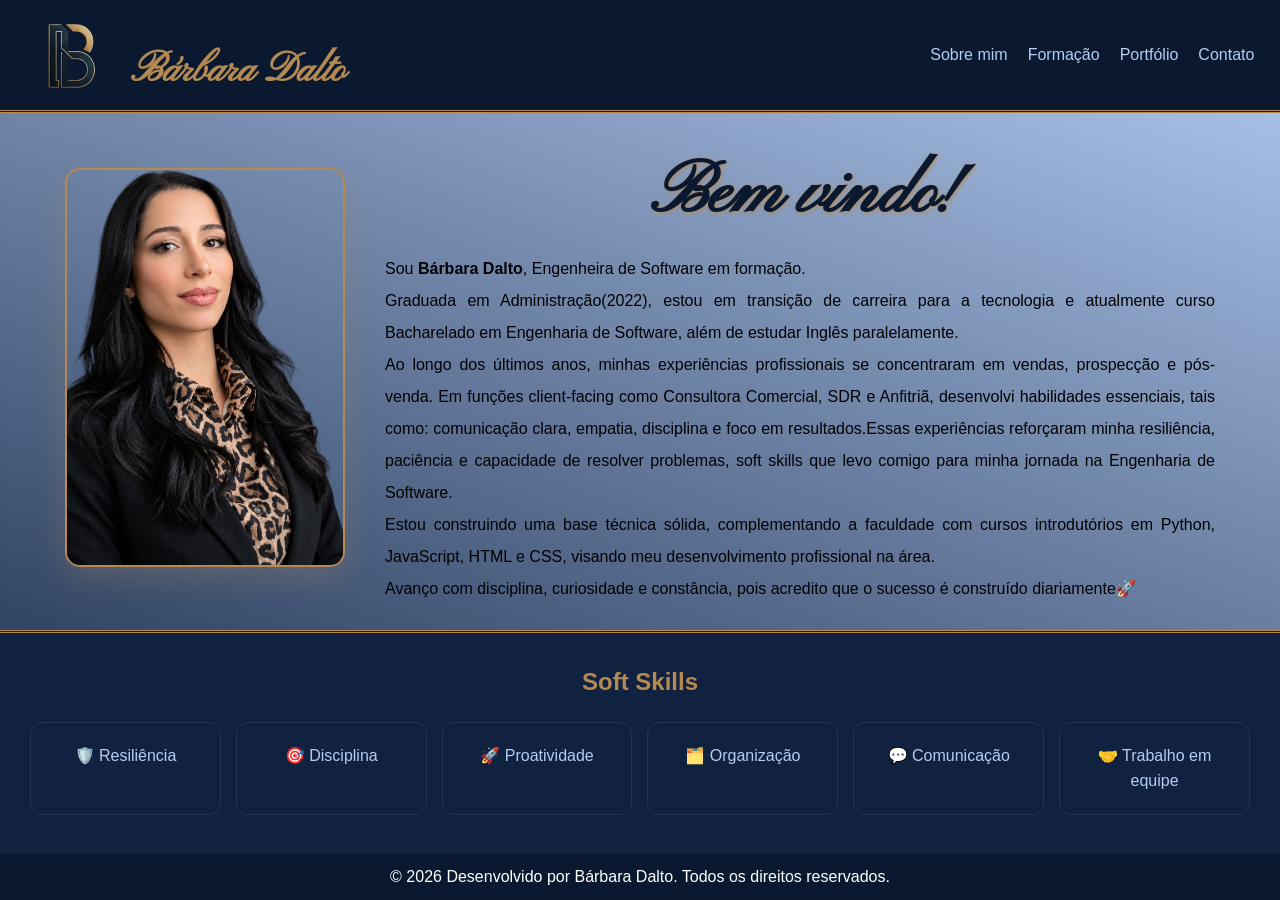
<file: index.html>
<!DOCTYPE html>
<html lang="pt-br">
<head>
    <meta charset="UTF-8">
    <meta name="viewport" content="width=device-width, initial-scale=1.0">
    <!-- Título da aba do navegador -->
    <title>Bárbara Dalto</title>
    <!-- Ícone personalizado da aba (favicon) -->
    <link rel="shortcut icon" href="images/logo.png" type="image/x-icon">
    <!-- Link para o CSS -->
    <link rel="stylesheet" href="style/style.css">
</head>

<body>
    <!-- Header com logo, nome e menu -->
    <header id="header">
        <img src="images/logo.png" alt="Ícone de Bárbara Dalto" width="90">
        <h1>Bárbara Dalto</h1>
        <!-- Menu que possibilita a navegação entre as páginas -->
        <nav id="nav">
            <ul>
                <li><a href="index.html">Sobre mim</a></li>
                <li><a href="formacao.html">Formação</a></li>
                <li><a href="portfolio.html">Portfólio</a></li>
                <li><a href="contato.html">Contato</a></li>
            </ul>
        </nav>
    </header>

    <main>
        <!-- Main com Section sobre mim, e Article com  Soft Skills -->
        <section id="sobre-mim">
            <!-- Container da Imagem -->
            <div class="sobre-imagem">
                 <img  src="images/perfil2.png" alt="Foto de Bárbara Dalto">
            </div>
            <!-- Container do Texto descritivo da seção -->
            <div class="sobre-texto">
                <h2>Bem vindo! </h2>
                <p>Sou <strong>Bárbara Dalto</strong>, Engenheira de Software em formação.</p>
                <p>Graduada em Administração(2022), estou em transição de carreira para a tecnologia e atualmente curso Bacharelado em Engenharia de Software, além de estudar Inglês paralelamente.</p>
                <p>Ao longo dos últimos anos, minhas experiências profissionais se concentraram em vendas, prospecção e pós-venda. Em funções client-facing como Consultora Comercial, SDR e Anfitriã, desenvolvi habilidades essenciais, tais como: comunicação clara, empatia, disciplina e foco em resultados.Essas experiências reforçaram minha resiliência, paciência e capacidade de resolver problemas, soft skills que levo comigo para minha jornada na Engenharia de Software.</p>
                 <p>Estou construindo uma base técnica sólida, complementando a faculdade com cursos introdutórios em Python, JavaScript, HTML e CSS, visando meu desenvolvimento profissional na área.</p>
                <p>Avanço com disciplina, curiosidade e constância, pois acredito que o sucesso é construído diariamente🚀</p>
            </div>
        </section>

        <!-- Seção de habilidades(soft skills) -->
        <article id="habilidades">
            <h2>Soft Skills</h2>
            <!-- Lista das habilidades -->
                <ul class="habilidades-lista">
                    <li>🛡️ Resiliência</li>
                    <li>🎯 Disciplina</li>   
                    <li>🚀 Proatividade</li>
                    <li>🗂️ Organização</li>
                    <li>💬 Comunicação</li>
                    <li>🤝 Trabalho em equipe</li>
                </ul>
        </article>
    </main>

    <!-- Rodapé com informações de autoria e direitos autorais -->
    <footer>
        <p>&copy; 2026 Desenvolvido por Bárbara Dalto. Todos os direitos reservados.</p>
    </footer>
</body>
</html>
</file>
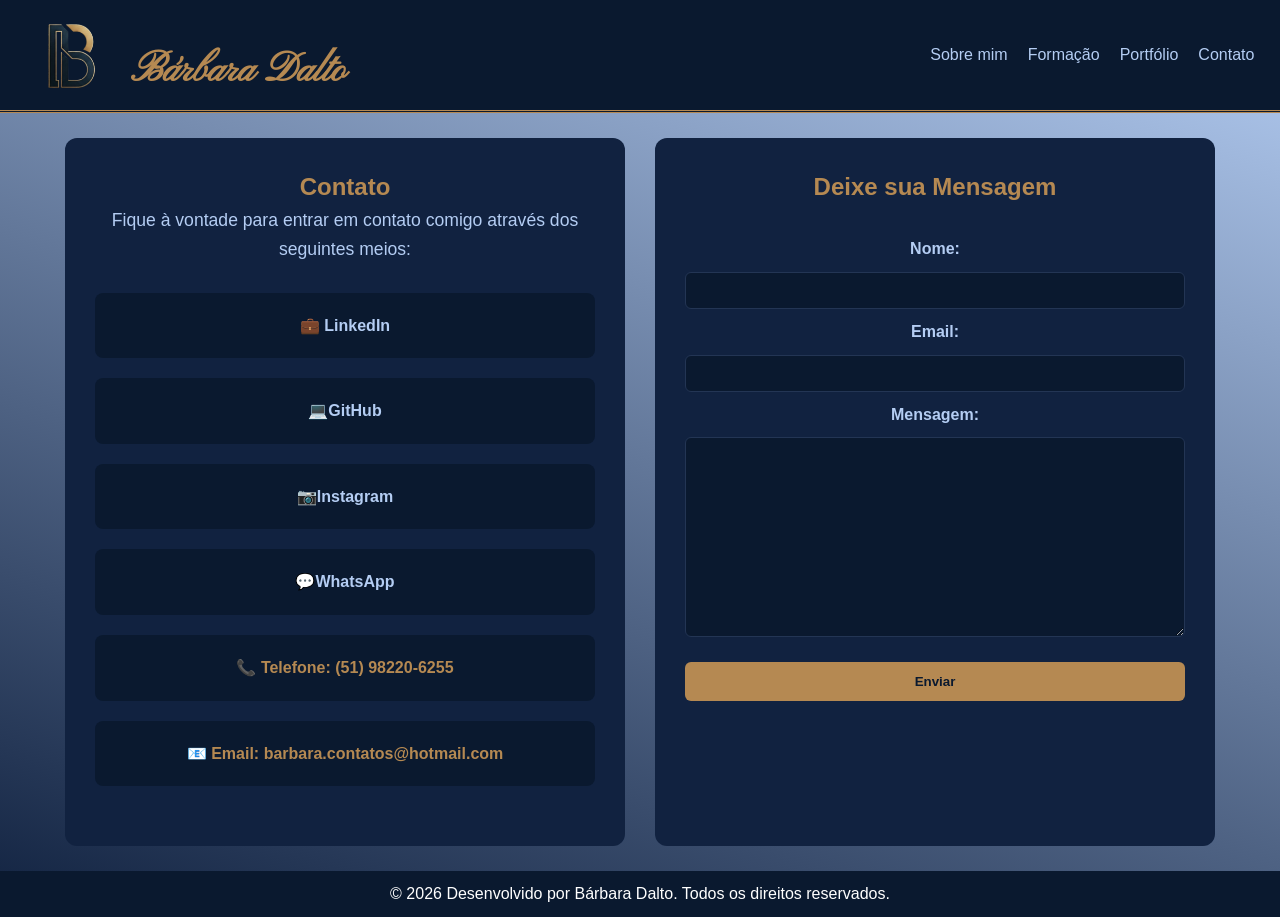
<file: contato.html>
<!DOCTYPE html>
<html lang="pt-br">
<head>
    <meta charset="UTF-8">
    <meta name="viewport" content="width=device-width, initial-scale=1.0">
    <!-- Título da aba do navegador -->
    <title>Bárbara Dalto</title>
    <!-- Ícone personalizado da aba (favicon) -->
    <link rel="shortcut icon" href="images/logo.png" type="image/x-icon">
    <!-- Link para o CSS -->
    <link rel="stylesheet" href="style/style.css">
</head>

<body>
    <!-- Header com logo, nome e menu -->
    <header id="header">
        <img src="images/logo.png" alt="Ícone de Bárbara Dalto" width="90">
        <h1>Bárbara Dalto</h1>
        <!-- Menu que possibilita a navegação entre as páginas -->
        <nav id="nav">
            <ul>
                <li><a href="index.html">Sobre mim</a></li>
                <li><a href="formacao.html">Formação</a></li>
                <li><a href="portfolio.html">Portfólio</a></li>
                <li><a href="contato.html">Contato</a></li>
            </ul>
        </nav>
    </header>

    <main id="meios-de-contato">
        <!-- Seção com meios de contato e redes sociais -->
        <section id="contato">
            <h1>Contato</h1>
            <!-- Introdução -->
            <p>Fique à vontade para entrar em contato comigo através dos seguintes meios:</p>
                <!-- Lista de links para contato e redes sociais -->
                <ul class="lista-links">
                    <li>💼<a href="https://www.linkedin.com/in/barbaradalto/" target="_blank" rel="noopener noreferrer"> LinkedIn</a></li>
                    <li>💻<a href="https://github.com/BarbaraDalto/" target="_blank" rel="noopener noreferrer">GitHub</a></li>
                    <li>📷<a href="https://www.instagram.com/barbara_dalto/" target="_blank" rel="noopener noreferrer">Instagram</a></li>
                    <li>💬<a href="https://wa.me/5551982206255" target="_blank" rel="noopener noreferrer">WhatsApp</a></li>
                    <li>📞 <strong>Telefone: (51) 98220-6255</strong></li>
                    <li>📧 <strong>Email: barbara.contatos@hotmail.com</strong></li>
                </ul>
        </section>

        <!-- Seção com formulário para envio de mensagem -->
        <section id="mensagem">
            <h1>Deixe sua Mensagem</h1>
            <!-- Formulário para contato -->
            <form>
                <!-- Campo para inserir Nome -->
                <label for="name">Nome:</label>
                <input type="text" id="name" name="name" required>
                <!-- Campo para inserir E-mail -->
                <label for="email">Email:</label>
                <input type="email" id="email" name="_replyto" required>
                <!-- Campo para inserir Mensagem -->
                <label for="message">Mensagem:</label>
                <textarea id="message" name="message" rows="5" required></textarea>
                <!-- Botão para envio do formulário -->
                <button type="submit">Enviar</button>
            </form>
        </section>
    </main>

    <!-- Rodapé com informações de autoria e direitos autorais -->
    <footer>
        <p>&copy; 2026 Desenvolvido por Bárbara Dalto. Todos os direitos reservados.</p>
    </footer>
    <script src="script.js"></script>
</body>
</html>
</file>
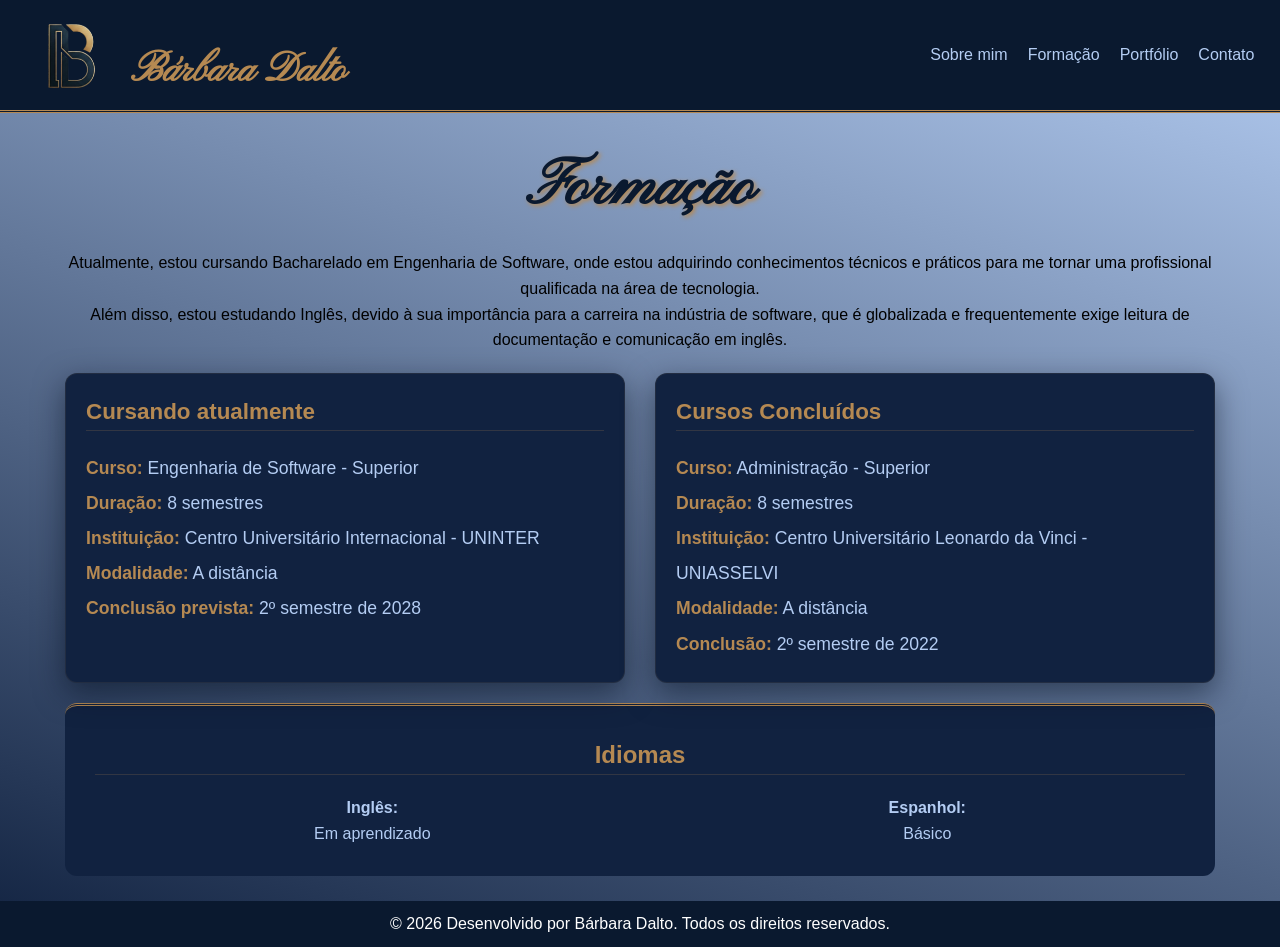
<file: formacao.html>
<!DOCTYPE html>
<html lang="pt-br">
<head>
    <meta charset="UTF-8">
    <meta name="viewport" content="width=device-width, initial-scale=1.0">
    <!-- Título da aba do navegador -->
    <title>Bárbara Dalto</title>
    <!-- Ícone personalizado da aba (favicon) -->
    <link rel="shortcut icon" href="images/logo.png" type="image/x-icon">
    <!-- Link para o CSS -->
    <link rel="stylesheet" href="style/style.css">
</head>

<body>
    <!-- Header com logo, nome e menu -->
    <header id="header">
        <img src="images/logo.png" alt="Ícone de Bárbara Dalto" width="90">
        <h1>Bárbara Dalto</h1>
        <!-- Menu que possibilita a navegação entre as páginas -->
        <nav id="nav">
            <ul>
                <li><a href="index.html">Sobre mim</a></li>
                <li><a href="formacao.html">Formação</a></li>
                <li><a href="portfolio.html">Portfólio</a></li>
                <li><a href="contato.html">Contato</a></li>
            </ul>
        </nav>
    </header>

    <main>
        <!-- Seção com informações sobre minha formação acadêmica -->
        <section id="formacao">
            <h1>Formação</h1>
            <!-- Introdução sobre minha trajetória profissional -->
            <div class="formacao-introducao">
                <p >Atualmente, estou cursando Bacharelado em Engenharia de Software, onde estou adquirindo conhecimentos técnicos e práticos para me tornar uma profissional qualificada na área de tecnologia.</p>
                <p>Além disso, estou estudando Inglês, devido à sua importância para a carreira na indústria de software, que é globalizada e frequentemente exige leitura de documentação e comunicação em inglês.</p>
            </div>

            <!-- Formações acadêmicas, concluidas e em andamento -->
            <div class="formacao">
                <!-- Formação em andamento -->
                    <article class="card-formacao" >
                        <h2>Cursando atualmente</h2>
                        <ul >
                            <li><strong>Curso:</strong> Engenharia de Software - Superior</li>
                             <li><strong>Duração:</strong> 8 semestres</li>
                             <li><strong>Instituição:</strong> Centro Universitário Internacional - UNINTER</li>
                            <li><strong>Modalidade:</strong> A distância</li>
                             <li><strong>Conclusão prevista:</strong> 2º semestre de 2028</li>
                        </ul>
                    </article>
                    <!-- Formação já concluida -->
                    <article class="card-formacao">
                        <h2>Cursos Concluídos</h2>
                        <ul >
                            <li><strong>Curso:</strong> Administração - Superior</li>
                            <li><strong>Duração:</strong> 8 semestres</li>
                            <li><strong>Instituição:</strong> Centro Universitário Leonardo da Vinci - UNIASSELVI</li>
                            <li><strong>Modalidade:</strong> A distância</li>
                            <li><strong>Conclusão:</strong> 2º semestre de 2022</li>
                        </ul>
                    </article>
            </div>

            <!-- Seção com Informaçôes sobre idiomas  -->
            <article class="idioma-container">
                <h2>Idiomas</h2>
                <!-- Lista dos idiomas bem como nível de conhecimento -->
                <div class="idioma"> 
                    <!-- Inglês -->
                    <div class="idioma-item">
                        <strong>Inglês:</strong> 
                        <p>Em aprendizado</p>
                    </div>
                    <!-- Espanhol -->
                    <div class="idioma-item">
                        <strong>Espanhol:</strong>
                        <p>Básico</p>
                    </div>
                </div>
            </article>
        </section>
    </main>

    <!-- Rodapé com informações de autoria e direitos autorais -->
    <footer>
        <p>&copy; 2026 Desenvolvido por Bárbara Dalto. Todos os direitos reservados.</p>
    </footer>
</body>
</html>
</file>
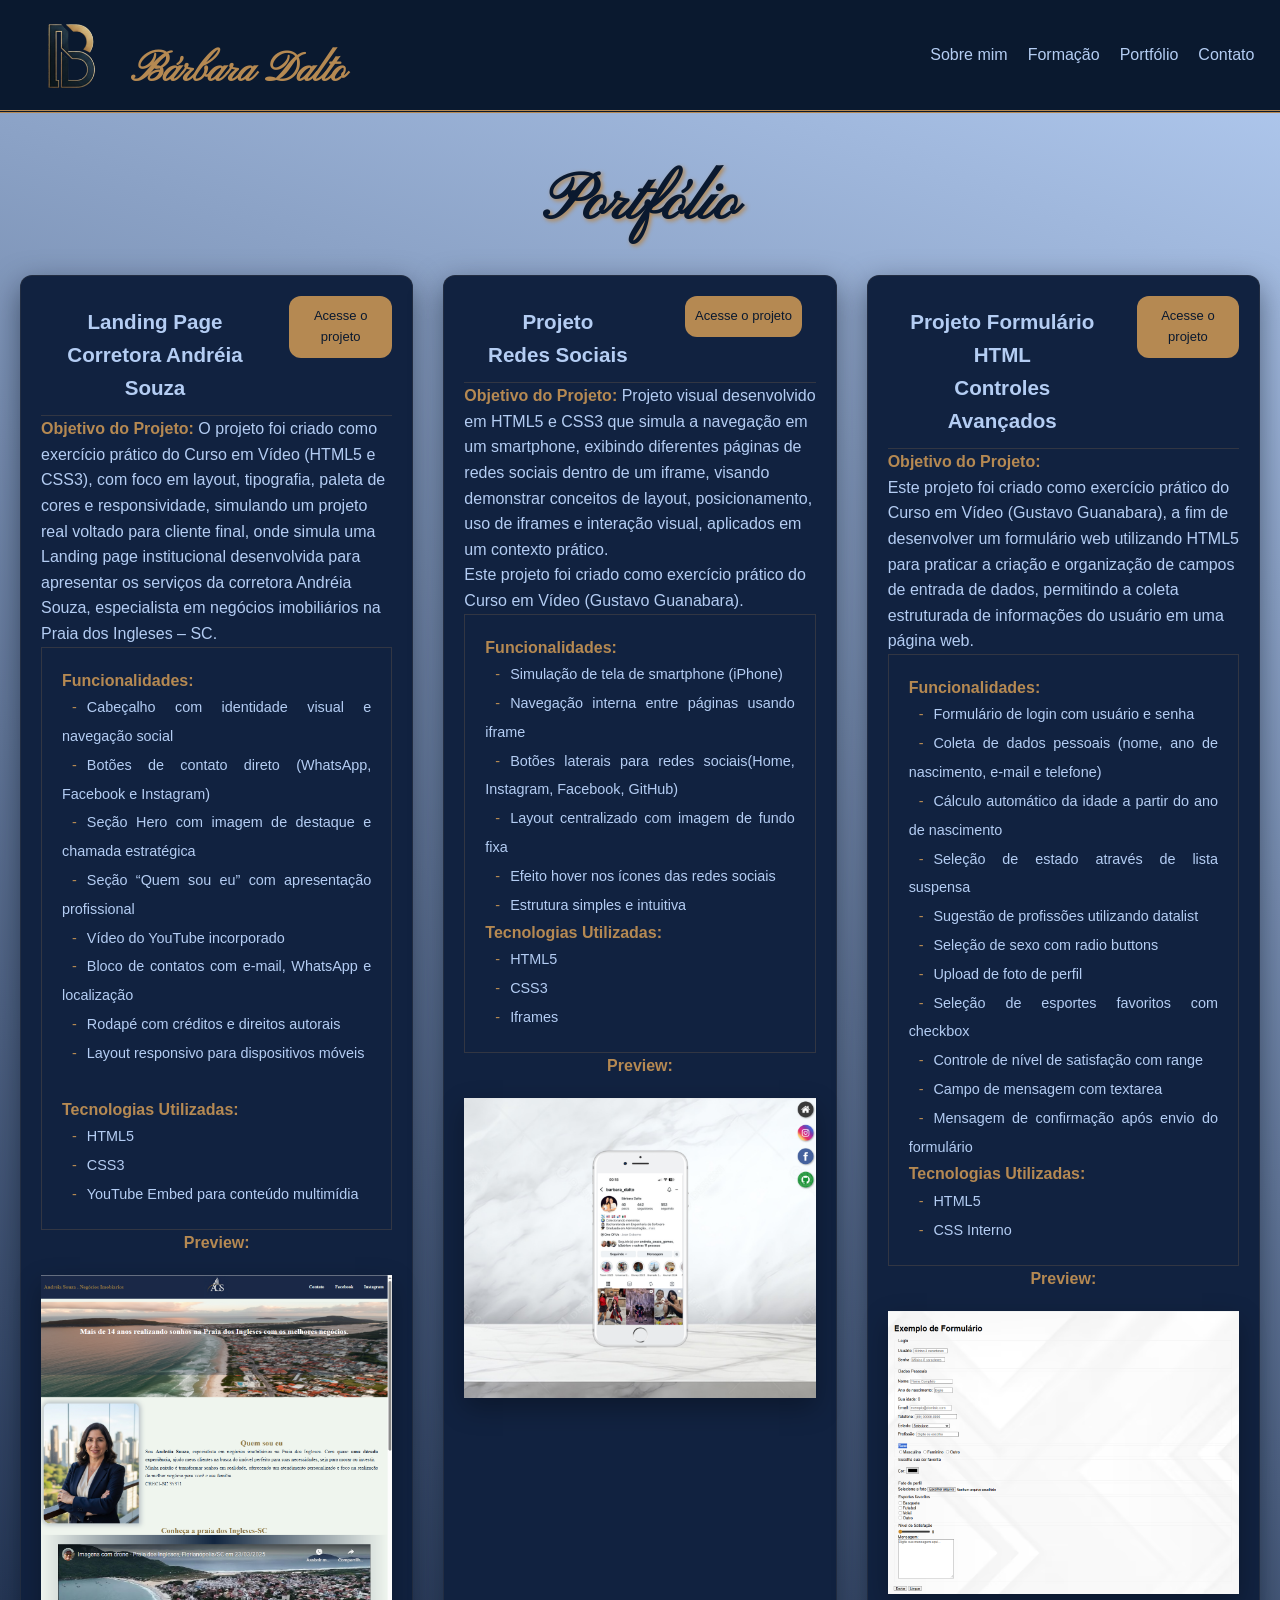
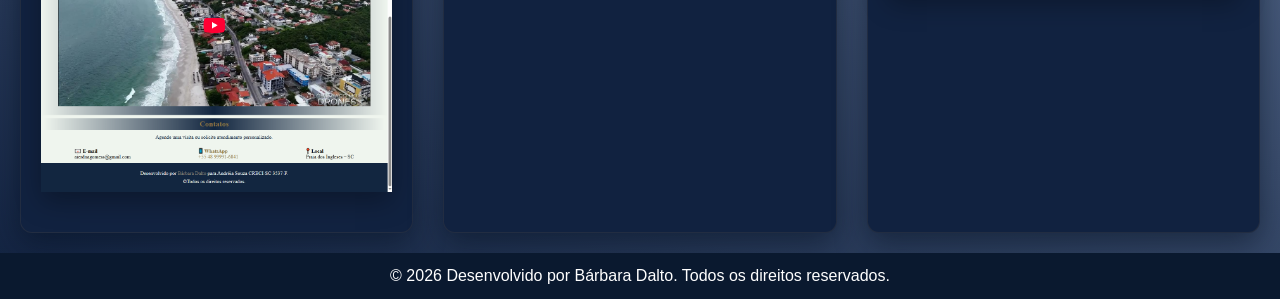
<file: portfolio.html>
<!DOCTYPE html>
<html lang="pt-br">
<head>
    <meta charset="UTF-8">
    <meta name="viewport" content="width=device-width, initial-scale=1.0">
    <!-- Título da aba do navegador -->
    <title>Bárbara Dalto</title>
    <!-- Ícone personalizado da aba (favicon) -->
    <link rel="shortcut icon" href="images/logo.png" type="image/x-icon">
    <!-- Link para o CSS -->
    <link rel="stylesheet" href="style/style.css">
</head>

<body>
    <!-- Header com logo, nome e menu -->
    <header id="header">
        <img src="images/logo.png" alt="Ícone de Bárbara Dalto" width="90">
        <h1>Bárbara Dalto</h1>
        <!-- Menu que possibilita a navegação entre as páginas -->
        <nav id="nav">
            <ul>
                <li><a href="index.html">Sobre mim</a></li>
                <li><a href="formacao.html">Formação</a></li>
                <li><a href="portfolio.html">Portfólio</a></li>
                <li><a href="contato.html">Contato</a></li>
            </ul>
        </nav>
    </header>

    <main>
        <!-- Seção que apresenta projetos desenvolvidos durante os estudos da Faculdade e cursos do Guanabara  -->
        <section id="portfolio">
            <h1>Portfólio</h1>
            </div>
            <!-- Lista dos projetos -->
            <div class="portfolio">
                <!-- Projeto: Landing Page -->
                <article class="card-portfolio" >
                    <ul>
                        <!-- Título do projeto e link de acesso -->
                        <div class="card-acesse">
                            <h3>Landing Page<br>Corretora Andréia Souza</h3>
                               <a href="https://barbaradalto.github.io/landing-page-andreia/" target="_blank" rel="noopener noreferrer">Acesse o projeto</a>
                        </div>
                            <!-- Descrição do objetivo do projeto -->
                            <p><strong>Objetivo do Projeto:</strong> O projeto foi criado como exercício prático do Curso em Vídeo (HTML5 e CSS3), com foco em layout, tipografia, paleta de cores e responsividade, simulando um projeto real voltado para cliente final, onde simula uma Landing page institucional desenvolvida para apresentar os serviços da corretora Andréia Souza, especialista em negócios imobiliários na Praia dos Ingleses – SC.<br></p>
                            <!-- Funcionalidades e tecnologias utilizadas -->
                            <div class="funcionalidades">
                                 <strong>Funcionalidades:</strong>
                                <li>Cabeçalho com identidade visual e navegação social</li>
                                <li>Botões de contato direto (WhatsApp, Facebook e Instagram)</li>
                                <li>Seção Hero com imagem de destaque e chamada estratégica</li>
                                <li>Seção “Quem sou eu” com apresentação profissional</li>
                                <li>Vídeo do YouTube incorporado</li>
                                <li>Bloco de contatos com e-mail, WhatsApp e localização</li>
                                <li>Rodapé com créditos e direitos autorais</li>
                                <li>Layout responsivo para dispositivos móveis<br><br></li>
                                <strong>Tecnologias Utilizadas:</strong>
                                <li>HTML5</li>
                                <li>CSS3</li>
                                <li>YouTube Embed para conteúdo multimídia</li> 
                            </div>
                                <!-- Imagem para visualização prévia do projeto -->
                                <p class="preview"><strong>Preview:</strong></p>
                                <img class="img" src="images/andreia.png" alt="Preview do projeto Landing Page – Corretora Andréia Souza">
                    </ul>
                </article>

                <!-- Projeto: Redes Sociais -->
                <article class="card-portfolio" >
                    <ul>
                        <!-- Título e acesso -->
                        <div class="card-acesse">
                        <h3>Projeto</br>Redes Sociais</h3>
                                <a href="https://barbaradalto.github.io/Projeto-Redes-Sociais/ " target="_blank" rel="noopener noreferrer">Acesse o projeto</a>
                        </div>
                            <!-- Descrição do objetivo do projeto -->
                            <p><strong>Objetivo do Projeto:</strong> Projeto visual desenvolvido em HTML5 e CSS3 que simula a navegação em um smartphone, exibindo diferentes páginas de redes sociais dentro de um iframe, visando demonstrar conceitos de layout, posicionamento, uso de iframes e interação visual, aplicados em um contexto prático.<br>
                            Este projeto foi criado como exercício prático do Curso em Vídeo (Gustavo Guanabara).<br></p>
                            <!-- Funcionalidades e tecnologias utilizadas -->
                            <div class="funcionalidades">
                                <strong>Funcionalidades:</strong>
                                <li>Simulação de tela de smartphone (iPhone)</li>
                                <li>Navegação interna entre páginas usando iframe</li>
                                <li>Botões laterais para redes sociais(Home, Instagram, Facebook, GitHub)</li>
                                <li>Layout centralizado com imagem de fundo fixa</li>
                                <li>Efeito hover nos ícones das redes sociais</li>
                                <li>Estrutura simples e intuitiva</li>
                                <p><strong>Tecnologias Utilizadas:</strong></p>
                                <li>HTML5</li>
                                <li>CSS3</li>
                                <li>Iframes</li>
                            </div>
                            <!-- Imagem para visualização prévia do projeto -->
                            <p class="preview"><strong>Preview:</strong></p>
                            <img class="img" src="images/redessociais.png" alt="Preview do projeto Projeto – Redes Sociais">
                    </ul>
                </article>

                <!-- Projeto: Formulário HTML -->
                <article class="card-portfolio" >
                    <ul>
                        <!-- Título e acesso -->
                        <div class="card-acesse">
                        <h3>Projeto  Formulário HTML </br> Controles Avançados</h3>
                            <a href="https://barbaradalto.github.io/Ex-html-formulario-avancado/" target="_blank" rel="noopener noreferrer">Acesse o projeto</a>
                        </div>
                            <!-- Descrição do objetivo do projeto -->
                            <p><strong>Objetivo do Projeto:</strong>
                            <br>
                            Este projeto foi criado como exercício prático do Curso em Vídeo (Gustavo Guanabara), a fim de desenvolver um formulário web utilizando HTML5 para praticar a criação e organização de campos de entrada de dados, permitindo a coleta estruturada de informações do usuário em uma página web.<br></p>
                            <!-- Funcionalidades e tecnologias utilizadas -->
                            <div class="funcionalidades">
                                <strong>Funcionalidades:</strong>
                                <li>Formulário de login com usuário e senha</li>
                                <li>Coleta de dados pessoais (nome, ano de nascimento, e-mail e telefone)</li>
                                <li>Cálculo automático da idade a partir do ano de nascimento</li>
                                <li>Seleção de estado através de lista suspensa</li>
                                <li>Sugestão de profissões utilizando datalist</li>
                                <li>Seleção de sexo com radio buttons</li>
                                <li>Upload de foto de perfil</li>
                                <li>Seleção de esportes favoritos com checkbox</li>
                                <li>Controle de nível de satisfação com range</li>
                                <li>Campo de mensagem com textarea</li>
                                <li>Mensagem de confirmação após envio do formulário</li>
                                <p><strong>Tecnologias Utilizadas:</strong></p>
                                <li>HTML5</li>
                                <li>CSS Interno</li>
                            </div>
                            <!-- Imagem para visualização prévia do projeto -->
                            <p class="preview"><strong>Preview:</strong></p>
                            <img class="img" src="images/formulario.png" alt="Preview do projeto Projeto – Formulário de Cadastro">
                    </ul>
                </article>
            </div>
         </section>
    </main>

    <!-- Rodapé com informações de autoria e direitos autorais -->
    <footer>
        <p>&copy; 2026 Desenvolvido por Bárbara Dalto. Todos os direitos reservados.</p>
    </footer>
</body>
</html>
</file>
<file: style/style.css>
@charset "UTF-8";

/* Importação de fonte utilizada no projeto */
@import url('https://fonts.googleapis.com/css2?family=Pinyon+Script&display=swap');

/* Reset */
* {
    box-sizing: border-box;
    padding: 0px;
    margin: 0px;
    
}
/* Variáveis das cores do projeto*/
:root {
    --cor-fundo: #0a192f;
    --cor-fundo2:#112240;
    --cor-texto: #b4cdf3;
    --cor-destaque: #B58952;
    --cor-texto2: #000000;
}
/* Estilo geral da página */
body {
    min-height: 100vh;
    display: flex;
    flex-direction: column;
    background: linear-gradient(200deg,#b4cdf3,#112240);
    color: var(--cor-fundo);
    line-height: 1.6;
    font-family: 'Inter', sans-serif;
}
main {
    flex: 1; /* Faz o conteúdo principal ocupar todo o espaço vazio da tela */
    display: flex;
    flex-direction: column;
}
/* Container padrão para as seções principais */
#sobre-mim, #formacao, #meios-de-contato {
    padding: 25px;
    max-width: 1200px;
    width: 100%;
    margin: auto;
}

/* -----------------------------------HEADER-----------------------------------*/
/* Cabeçalho com logo, nome e menu */
#header  {  
    background-color: var(--cor-fundo);
    padding: 10px 2% ;
    display: flex;
    align-items: flex-end;
    border-bottom: 3px double var(--cor-destaque);
}
/* Posicionamento do Menu de navegação a direita utilizando margin-left auto*/
#nav {
    margin-left: auto;
    align-self: center;
}
/* Posiciona os itens da lista lado a lado, remove estilo da lista, e cria espaçamento entre os links */
#nav ul {
    display: flex;
    list-style: none;
    gap: 20px;
}
/* Links do menu (remoção de decoração) */
#nav a {
    color: var(--cor-texto);
    text-decoration: none;
}
/* Efeito nos links ao passar o mouse, para melhorar a Experiência do Usuário */
#nav a:hover {
    background-color: var(--cor-destaque);
    color: var(--cor-fundo);
    padding: 10px;
    border-radius: 5px;
    transition: all 0.5s ease; 
}
/* Estilização do cabeçalho com leve ajuste de posição */
#header h1 {
    font-family: 'Pinyon Script', cursive;
    font-size: 40px;  
    color: var(--cor-destaque);
    margin-left: 15px;
    line-height: 1;
    transform: translate(0, -9px);
}

/* -----------------------------------SOBRE MIM-----------------------------------*/
/* Display:flex para alinhar foto e texto de apresentação lado a lado */
#sobre-mim{  
    display: flex;
    align-items: center;
    gap: 40px;
}     
/* Contorno, arredondamento e sombra da imagem */
.sobre-imagem img {
    width: 280px;
    border-radius: 15px;
    border: 2px solid var(--cor-destaque);
    box-shadow: 0 10px 30px #b5885244;
}
/* Título da seção */
.sobre-texto h2 {
    font-family: 'Pinyon Script', cursive;
    font-size: 4.5rem;
    color: var(--cor-fundo);
    text-shadow: 1px 1px 4px var(--cor-destaque);
    text-align: center;
}
/* Texto sobre tragetoria */
.sobre-texto p {
    color: var(--cor-texto2);
    line-height: 2;
    text-align: justify;
}

/* -----------------------------------SEÇÃO HABILIDADES-----------------------------------*/
/* Seção Habilidades */
#habilidades {
    flex: 1;
    background-color: var(--cor-fundo2);
    text-align: center;
    border-top: 3px double var(--cor-destaque);
    padding: 30px;
}
#habilidades h2 {
    margin-bottom: 20px;
    color: var(--cor-destaque);
}
/* Uso de Grid com auto-fit para tornar a lista de skills responsiva automaticamente */
.habilidades-lista {
    display:  grid;
    list-style: none;
    gap: 15px;
    grid-template-columns: repeat(auto-fit, minmax(140px, 1fr)); 
 }

.habilidades-lista li {
    color: var(--cor-texto);
    padding: 20px;
    border: 1px solid #233554;
    border-radius: 12px;
}
/* Efeito nos cards ao passar o mouse, para melhorar a Experiência do Usuário */
.habilidades-lista li:hover {  
    border-color: #B58952;
    transform: translateY(-8px); /* botão sobe ao passar o mouse */
    box-shadow: 0 10px 20px rgba(0, 0, 0, 0.3); 
    transition: all 0.5s ease;
}

/* -----------------------------------FORMAÇÃO-----------------------------------*/
/* Layout seção formação */
#formacao h1 {
    font-family:  'Pinyon Script', cursive;
    font-size: 4.0rem;
    color: var(--cor-fundo);
    text-shadow: 2px 2px 4px var(--cor-destaque);
    text-align: center;
    margin-bottom: 10px;
}
.formacao-introducao {
    color: var(--cor-texto2);
    text-align: center;
}
.formacao, .idioma-container, .formacao-introducao {
    margin-left: auto;
    margin-right: auto;
}
/* Container Flex-wrap para que os cards quebrem de linha em telas menores */
.formacao {
    display: flex;
    gap: 30px;
    flex-wrap: wrap; 
    margin-top: 20px;
    margin-bottom: 20px;
}
/* Estilização padronizada para os cards */
.card-formacao {
    color: var(--cor-texto);
    background-color: var(--cor-fundo2);
    padding: 20px;
    border-radius: 12px;
    flex: 1;
    min-width: 320px;
    border: 1px solid rgba(181, 137, 82, 0.1);
    box-shadow: 0 10px 30px rgba(2, 12, 27, 0.5);
    
}
/* Efeito nos links ao passar o mouse, para melhorar a Experiência do Usuário */
.card-formacao:hover, .idioma-container:hover {
    transform: translateY(-8px);
    border-color: var(--cor-destaque);
    transition: all 0.5s ease;
}
/* layout h2 com linha inferior*/
.card-formacao h2 {
    color: var(--cor-destaque);
    font-size: 1.4rem;
    max-width: 100%;
    margin-bottom: 20px;
    border-bottom: 1px solid rgba(181, 137, 82, 0.2); 
}
/* Remove estilo da Lista */
.card-formacao li {
    list-style: none;
    line-height: 2;
    font-size: 1.1rem;
}
/* Destaque titulo */
.card-formacao strong {
    color: var(--cor-destaque);
}

/* -----------------------------------SEÇÃO IDIOMA-----------------------------------*/
/* Layout seção idioma*/
.idioma-container {
    color: var(--cor-texto);
    background-color: var(--cor-fundo2);
    padding: 30px;
    border-radius: 12px;
    text-align: center;
    border-top: 3px double var(--cor-destaque);
}
.idioma-container h2 {
    color: var(--cor-destaque);
    margin-bottom: 20px;
    border-bottom: 1px solid rgba(181, 137, 82, 0.2); 
}
/* Alinhamento e distribuição da informação interna */
.idioma {
    display: flex;
    justify-content: space-around;
    gap: 20px;
    flex-wrap: wrap;
}
/* Destaque titulo */
.idioma-item strong {
    display: block;
    color: var(--cor-texto);
}

/* -----------------------------------PORTIFÓLIO-----------------------------------*/
/* Container Flex-wrap para que os cards quebrem de linha em telas menores */
#portfolio{
    padding: 20px;
    margin: auto;
}

.portfolio  {
    display: flex;
    gap: 30px;
    justify-content: center;
    flex-wrap: wrap; 
}
#portfolio h1 {
    font-family:  'Pinyon Script', cursive;
    font-size: 4.0rem;
    color: var(--cor-fundo);
    text-shadow: 2px 2px 4px var(--cor-destaque);
    text-align: center;
    margin: 20px;
}
/* Estilização dos cards e efeito de transição suave*/
.card-portfolio {
    color: var(--cor-texto);
    background-color: var(--cor-fundo2);
    padding: 20px;
    border-radius: 12px;
    flex: 1;
    border: 1px solid rgba(181, 137, 82, 0.1);
    box-shadow: 0 10px 30px rgba(2, 12, 27, 0.5);
    transition: all 0.3s ease;
}
/* Botão de direcionamento para Acessar o projeto */
.card-portfolio a {
    text-decoration: none;
    background-color: var(--cor-destaque);
    color: var(--cor-fundo);
    padding: 10px;
    border-radius: 12px;
    font-size: small;
    text-align: center;
}
/* Posicionamento botão acesse */
.card-acesse {
    display: flex;
    font-size: 1.1rem;
    justify-content: space-around;
    align-items: start;
    gap:20px;
    border-bottom: 1px solid rgba(181, 137, 82, 0.2);
}
.card-portfolio h3 {
    color: var(--cor-texto);
    text-align: center;
    padding: 10px;
    padding-bottom: 10px;
    min-width: 150px;
}
/* Destaque titulo */
.card-portfolio strong {
    color: var(--cor-destaque);
}
.funcionalidades {
    border: 1px solid rgba(181, 137, 82, 0.2);
    padding: 20px;
}
/* Remove estilo da Lista */
.funcionalidades li {
    text-align: justify;
    line-height: 2;
    list-style: none;
    font-size: 0.9rem;
}
/* Adiciona traço(-) como Marcador */
.funcionalidades li::before {
    content: "-";
    margin: 10px;
    color: var(--cor-destaque);
}
.card-portfolio .preview {
    text-align: center;
}
.card-portfolio img {
   display: block;
   margin: 20px auto;
   max-width: 100%;
   box-shadow: 0 10px 25px rgba(0,0,0,0.3);
}

/* -----------------------------------CONTATOS-----------------------------------*/
/* Grid para separar informações de contato do formulário de mensagem */
#meios-de-contato {
    display: grid;
    grid-template-columns: repeat(auto-fit, minmax(320px, 1fr)); 
    flex-wrap: wrap;
    gap: 30px;
}
#contato, #mensagem {
    color: var(--cor-texto);
    padding: 30px;
    height: 100%;
    min-width: 350px;
    background-color: var(--cor-fundo2);
    text-align: center;
    border-radius: 12px; 
}
#contato, #mensagem h1 {
    margin-bottom: 30px;
    color: var(--cor-destaque);
    text-align: center;
}
#contato p {
    color: var(--cor-texto);
    margin-bottom: 30px;
    font-size: 1.1rem;
}
.lista-links {
    list-style: none;
    display:  flex;
    flex-direction: column;
    list-style: none;
    padding: 0;  
    gap:20px;
}
.lista-links li {
    background-color: var(--cor-fundo2);
    padding: 20px;
    border-radius: 8px;
    transition: all 0.3s ease;
    background-color: var(--cor-fundo);
}
.lista-links a {
    color: var(--cor-texto);
    text-decoration: none;
    font-weight: 600;
    transition: 0.3s;
}
.lista-links li:hover {
    color: var(--cor-texto);
    border-color: #B58952;
    transform: translateY(-8px);
    box-shadow: 0 10px 20px rgba(0, 0, 0, 0.3);
}
#mensagem form{
    display: flex;
    flex-direction: column;
    gap:10px;
}
#mensagem label{
    font-weight:600;
}
/* Estilização dos campos de input para manter a identidade visual escura */
#mensagem input,
#mensagem textarea{
    padding:10px;
    border-radius:6px;
    border:1px solid #233554;
    background:#0a192f;
    color:var(--cor-texto);
}
#mensagem textarea{
    min-height:200px;
}
/* Botão de envio com cursor visual no hover */
#mensagem button{
    margin-top:15px;
    padding:12px;
    border:none;
    border-radius:6px;
    background:var(--cor-destaque);
    color:#0a192f;
    font-weight:bold;
    cursor:pointer;
    transition:0.3s;
}
#mensagem button:hover{
    opacity:0.8;
}

/* -----------------------------------footer-----------------------------------*/
footer {
    background-color: var(--cor-fundo);
    color: #fff;
    text-align: center;
    padding: 10px;
    margin-top: auto;
}

/* -----------------------------------RESPONSIVIDADE-----------------------------------*/
/* Ajustes para dispositivos móveis (telas até 768px) */
@media (max-width: 768px) {
    /* Empilhamento vertical do cabeçalho e centralização dos itens */
    /* HEADER */
    #header {
        flex-direction: column;
        align-items: center;
        text-align: center;
    }
    #header img {
        width: 70px;
    }
    #header h1 {
        margin: 10px 0;
    }

    /* MENU */
    /* Centralização do menu */
    #nav {
        display: flex;
        justify-content: center;
        width: 100%;
    }

    /* SOBRE MIM */
    /* Ajuste da seção sobre mim para ocupar a largura total em telas pequenas */
    #sobre-mim {
        flex-direction: column;
    }
}
</file>
